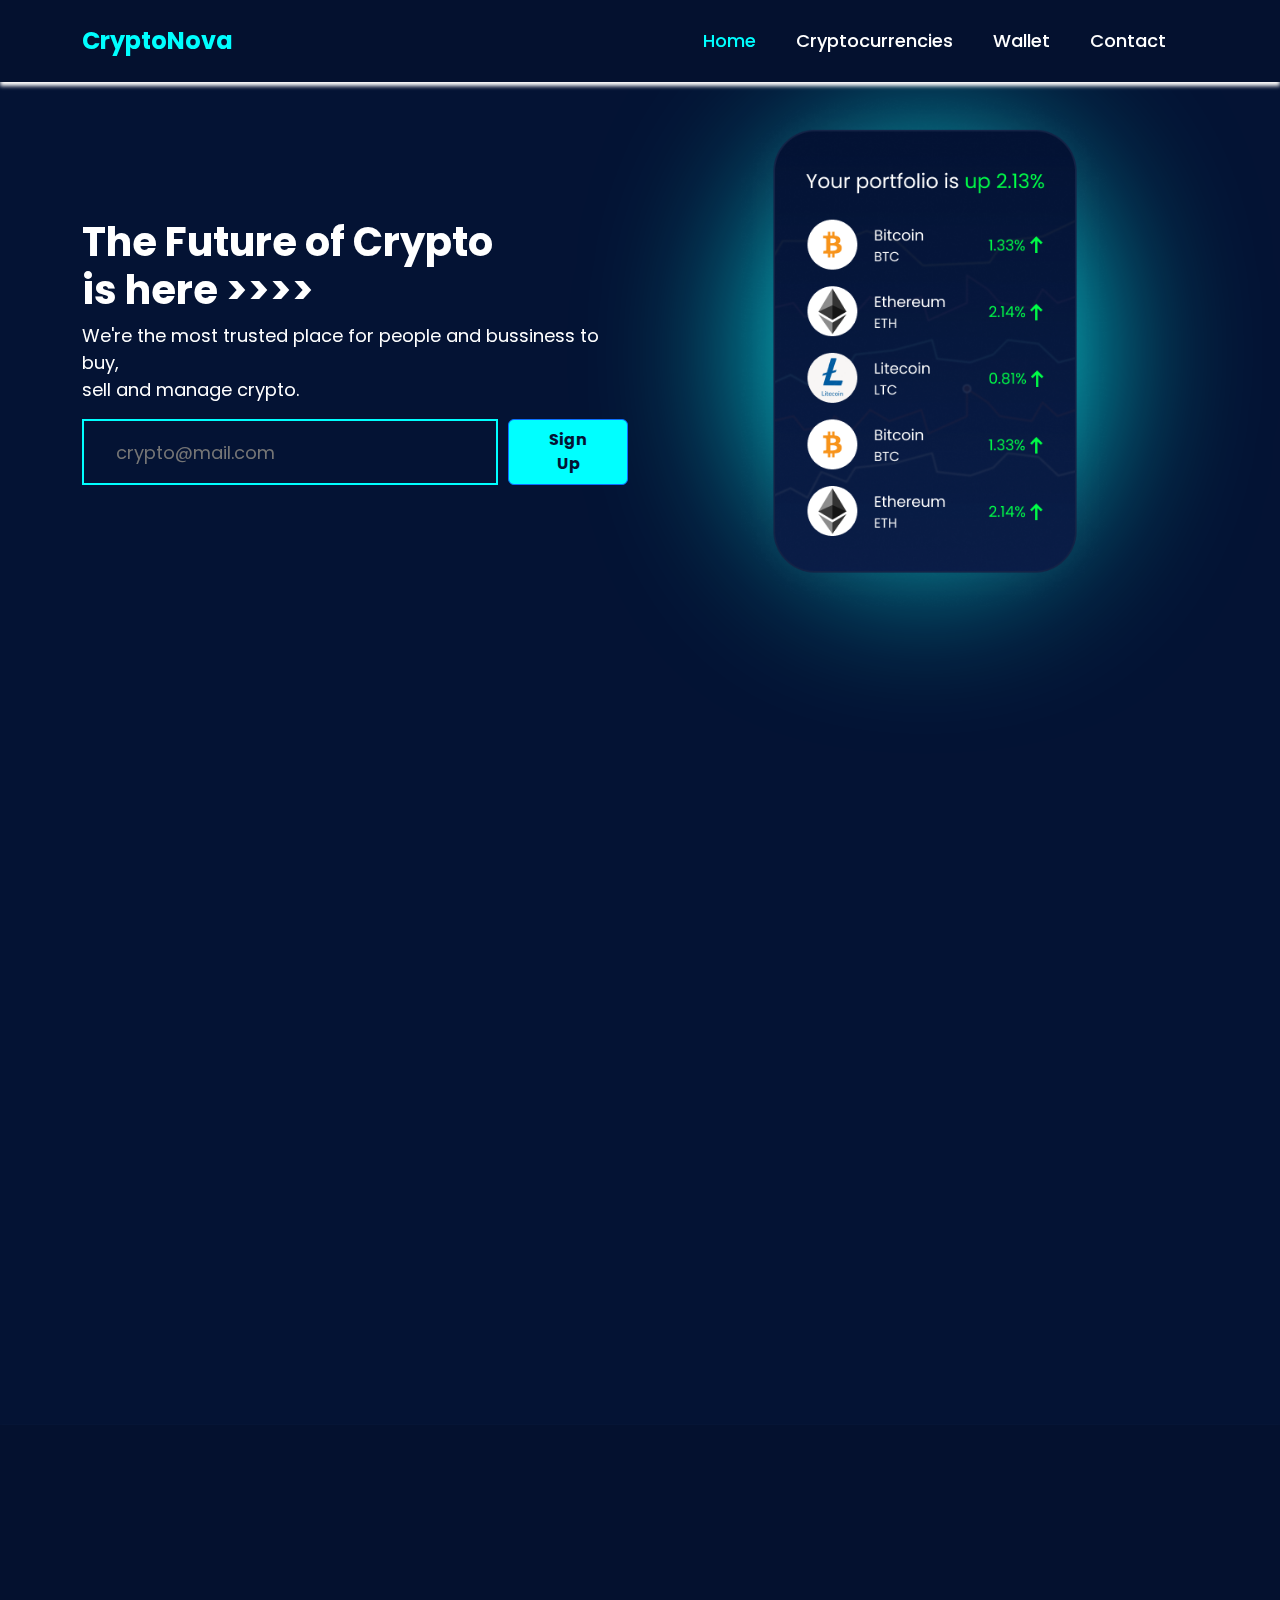
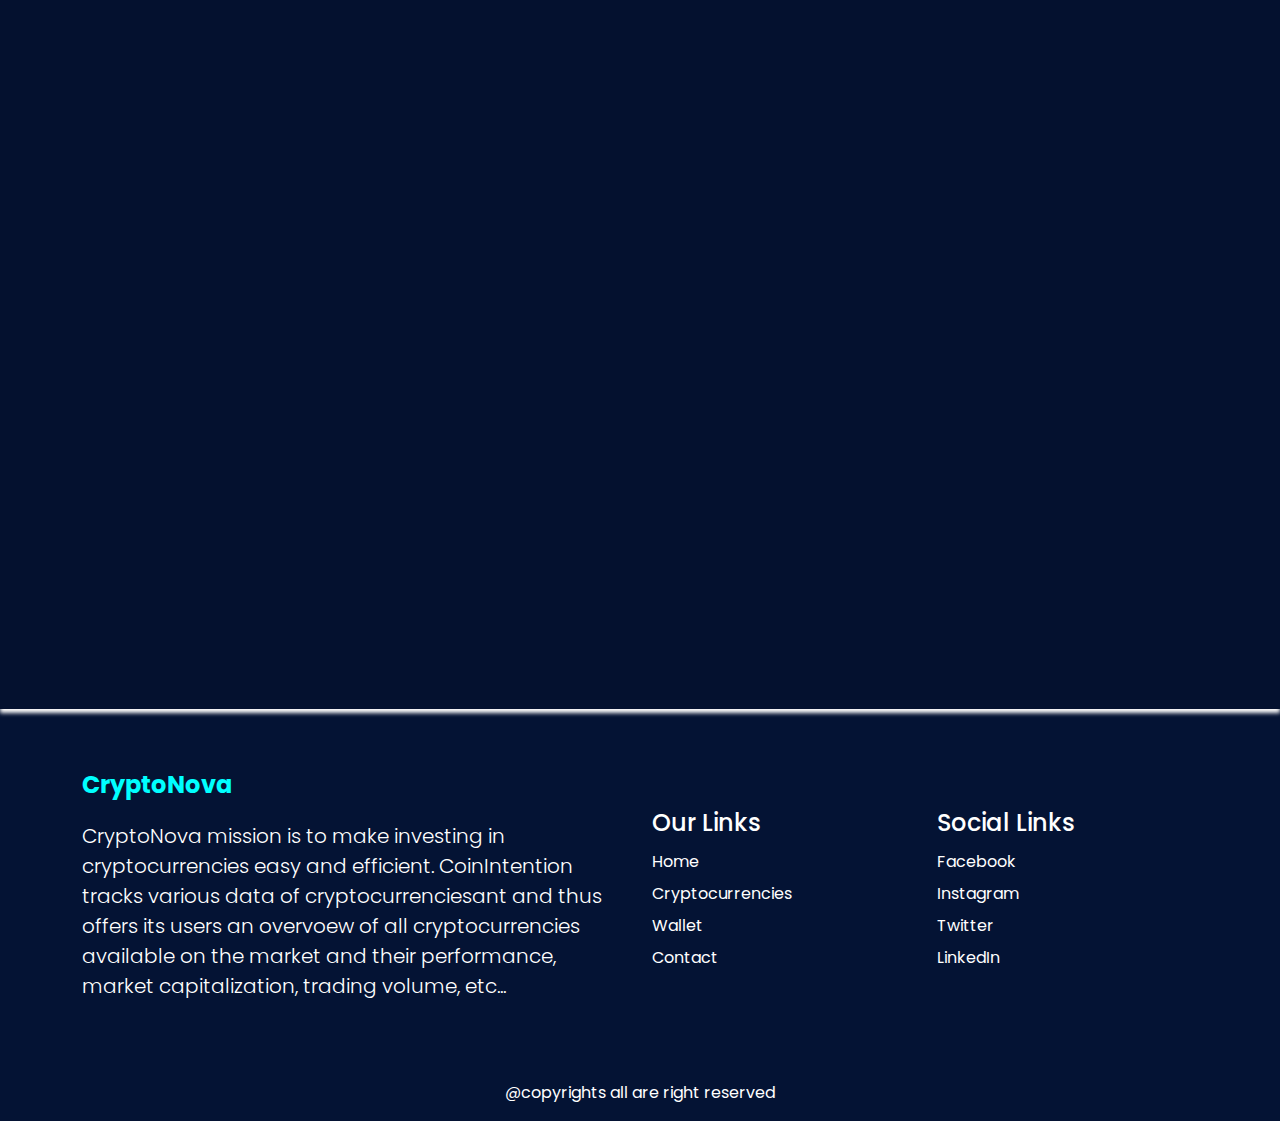
<file: index.html>
<!doctype html>
<html lang="en">
  <head>
    <meta charset="utf-8">
    <meta name="viewport" content="width=device-width, initial-scale=1">
    <title>CrypoNova</title>
    <link href="https://cdn.jsdelivr.net/npm/bootstrap@5.3.3/dist/css/bootstrap.min.css" rel="stylesheet" integrity="sha384-QWTKZyjpPEjISv5WaRU9OFeRpok6YctnYmDr5pNlyT2bRjXh0JMhjY6hW+ALEwIH" crossorigin="anonymous">
    <link rel="stylesheet" href="style.css">
    <link href="https://unpkg.com/aos@2.3.1/dist/aos.css" rel="stylesheet">
  </head>
  <body>
    <header class="fixed-top bg-darkblue">
      <nav class="navbar navbar-expand-lg">
        <div class="container">
          <a class="navbar-brand fs-4 fw-bold text-primary" href="#">CryptoNova</a>
          <button class="navbar-toggler" type="button" data-bs-toggle="collapse" data-bs-target="#navbarSupportedContent" aria-controls="navbarSupportedContent" aria-expanded="false" aria-label="Toggle navigation">
            <span class="navbar-toggler-icon"></span>
          </button>
          <div class="collapse navbar-collapse" id="navbarSupportedContent">
            <ul class="navbar-nav ms-auto mb-2 mb-lg-0">
              <li class="nav-item">
                <a class="nav-link active" aria-current="page" href="index.html">Home</a>
              </li>
              <li class="nav-item">
                <a class="nav-link" href="cryptocurrencies.html" >Cryptocurrencies</a>
              </li>
              <li class="nav-item">
                <a class="nav-link" href="#">Wallet</a>
              </li>
              <li class="nav-item">
                <a class="nav-link" href="contact.html">Contact</a>
              </li>
            </ul>
          </div>
        </div>
      </nav>
    </header>
    <main>
      <section class="hero-section py-5">
        <div class="container">
          <div class="row align-items-center py-5 py-md-3">
            <div class="col-12 col-lg-6" data-aos="zoom-in-right">
              <h1 class="fs-1 fw-bold">
                The Future of Crypto<br>is here >>>> 
              </h1>
              <p>
                We're the most trusted place for people and bussiness to buy,<br>
                sell and manage crypto.
              </p>
              <div class="div d-flex">
                <input type="text" class="hero-input" placeholder="crypto@mail.com">
                <button class="btn btn-primary">Sign Up</button>
              </div>
            </div>
            <div class="col-12 col-lg-6">
              <div class="position-relative">
                <img data-aos="zoom-in-left" src="crypto-assets/image-1.png" alt="img" class="hero-img d-block mx-auto">
                <div class="bg-overlay">

                </div>
              </div>
            </div>
          </div>
        </div>
      </section>

      <section class=" py-5">
        <div class="container">
          <div class="row py-5 align-items-center">
            <div class="col-12 col-lg-5">
              <h2 class="seconadry-heading pb-2 fs-1 fw-bold" data-aos="fade-up">
                Dive into Bitcoin, <br>Ethereum and <br>Dogecoin
              </h2>
              <p class="mb-4" data-aos="fade-up" data-aos-duaration="300">Dive into Bitcoin, Ethereum and Dogecoin</p>
              <button class="btn btn-primary" data-aos="fade-up" data-aos-duaration="500">Explore all assets</button>
            </div>
            <div class="col-12 col-lg-7">
              <div class="row ">
                <div class="col-6 col-lg-4" data-aos="fade-up" data-aos-duaration="300">
                  <div class="card mt-4">
                    <div class="content p-2">
                      <img src="crypto-assets/bitcoin.png" class="wallet-img" alt="img">
                      <h3 class="fs-5 fw-bold mt-2">Bitcoin</h3>
                      <h6 class="fs-4 lead mt-0 mb-3">$4,241,582.17</h6>
                      <div class="d-flex text-success">
                        <p class="fs-3 me-1">&uarr;</p>
                        <p class="fs-3 ">0.59%</p>
                      </div>
                    </div>
                  </div>
                </div>
                <div class="col-6 col-lg-4" data-aos="fade-up" data-aos-duaration="500">
                  <div class="card mt-4">
                    <div class="content p-2">
                      <img src="crypto-assets/eth.png" class="wallet-img" alt="img">
                      <h3 class="fs-5 fw-bold mt-2">Ethereum</h3>
                      <h6 class="fs-4 lead mt-0 mb-3">$245,432.32</h6>
                      <div class="d-flex text-success">
                        <p class="fs-3 me-1">&uarr;</p>
                        <p class="fs-3 ">1.32%</p>
                      </div>
                    </div>
                  </div>
                </div>
                <div class="col-6 col-lg-4" data-aos="fade-up" data-aos-duaration="700">
                  <div class="card mt-4">
                    <div class="content p-2">
                      <img src="crypto-assets/teth.png" class="wallet-img" alt="img">
                      <h3 class="fs-5 fw-bold mt-2">Tether</h3>
                      <h6 class="fs-4 lead mt-0 mb-3">$8,288</h6>
                      <div class="d-flex text-success">
                        <p class="fs-3 me-1">&uarr;</p>
                        <p class="fs-3 ">0.09%</p>
                      </div>
                    </div>
                  </div>
                </div>
                <div class="col-6 col-lg-4" data-aos="fade-up" data-aos-duaration="900">
                  <div class="card mt-4">
                    <div class="content p-2">
                      <img src="crypto-assets/solana.png" class="wallet-img" alt="img">
                      <h3 class="fs-5 fw-bold mt-2">Solana</h3>
                      <h6 class="fs-4 lead mt-0 mb-3">$8,525.17</h6>
                      <div class="d-flex text-success">
                        <p class="fs-3 me-1">&uarr;</p>
                        <p class="fs-3 ">2.59%</p>
                      </div>
                    </div>
                  </div>
                </div>
                <div class="col-6 col-lg-4" data-aos="fade-up" data-aos-duaration="1100">
                  <div class="card mt-4">
                    <div class="content p-2">
                      <img src="crypto-assets/xrp.png" class="wallet-img" alt="img">
                      <h3 class="fs-5 fw-bold mt-2">XR</h3>
                      <h6 class="fs-4 lead mt-0 mb-3">$45.17</h6>
                      <div class="d-flex text-success">
                        <p class="fs-3 me-1">&uarr;</p>
                        <p class="fs-3 ">2.09%</p>
                      </div>
                    </div>
                  </div>
                </div>
                <div class="col-6 col-lg-4" data-aos="fade-up" data-aos-duaration="1300">
                  <div class="card mt-4">
                    <div class="content p-2">
                      <img src="crypto-assets/usdc.png" class="wallet-img" alt="img">
                      <h3 class="fs-5 fw-bold mt-2">USDC</h3>
                      <h6 class="fs-4 lead mt-0 mb-3">$82.17</h6>
                      <div class="d-flex text-success">
                        <p class="fs-3 me-1">&uarr;</p>
                        <p class="fs-3 ">0.09%</p>
                      </div>
                    </div>
                  </div>
                </div>
              </div>
            </div>
          </div>
        </div>
      </section>
      <section class="py-5 bg-darkblue">
        <div class="container">
          <div class="row align-items-center py-5">
            <div class="col-12 col-lg-6">
              <h2 class="fs-1 fw-bold" data-aos="fade-up" data-aos-duaration="300">
                Reason to invest in Cryptocurrency in 2024
              </h2>
             
              <ul class="py-2">
                <li class="d-flex mt-3 mb-2" data-aos="fade-up" data-aos-duaration="500">
                  <img src="crypto-assets/check.png" alt="" class="check" />
                  <div>
                    <h5 class="fs-5">Buying Bitcoin in legal</h5>
                    <p>
                      Lorem ipsum dolor sit amet, consectetur adipiscing
                      elit.Nunc vulputate
                    </p>
                  </div>
                </li>
                <li
                  class="d-flex mt-3 mb-2"
                  data-aos="fade-up"
                  data-aos-duaration="700"
                >
                  <img src="crypto-assets/check.png" alt="" class="check" />
                  <div>
                    <h5 class="fs-5">Buying Bitcoin in legal</h5>
                    <p>
                      Lorem ipsum dolor sit amet, consectetur adipiscing
                      elit.Nunc vulputate
                    </p>
                  </div>
                </li>
                <li
                  class="d-flex mt-3 mb-2"
                  data-aos="fade-up"
                  data-aos-duaration="900"
                >
                  <img src="crypto-assets/check.png" alt="" class="check" />
                  <div>
                    <h5 class="fs-">Buying Bitcoin is legal</h5>
                    <p>
                      Lorem ipsum dolor sit amet, consectetur adipiscing
                      elit.Nunc vulputate
                    </p>
                  </div>
                </li>
              </ul>
            </div>
            <div
              class="col-12 col-lg-6"
              data-aos="fade-up"
              data-aos-duaration="300"
            >
              <div class="position-relative">
                <img
                  src="crypto-assets/image-1.png"
                  alt=""
                  class="img-fluid d-block mx-auto"
                />
                <div class="bg-overlay"></div>
              </div>
            </div>
          </div>
        </div>
      </section>
    </main>

    <footer class=" py-3">
      <div class="container">
       <div class="row py-5 justify-content-between align-items-center">
        <div class="col-12 col-md-6 col-lg-6">
          <a href="#" class="navbar-brand fs-4 fw-bold text-primary mb-4 d-block">CryptoNova</a>
          <p class="lead">CryptoNova mission is to make investing in cryptocurrencies easy
            and efficient. CoinIntention tracks various data of cryptocurrenciesant 
            and thus offers its users an overvoew of all cryptocurrencies 
            available on the market and their performance, market capitalization,
             trading volume, etc...
          </p>
      </div>
      <div class="col-12 col-md-6 col-lg-3 ">
        <h4 class="fs-4">Our Links</h4>
        <ul class="list-unstyled mt-3">
          <li><a href="#" class="text-decoration-none text-white fs-6 mb-3  d-block">Home</a></li>
          <li><a href="#" class="text-decoration-none text-white fs-6 mb-3 d-block">Cryptocurrencies</a></li>
          <li><a href="#" class="text-decoration-none text-white fs-6 mb-3 d-block">Wallet</a></li>
          <li><a href="#" class="text-decoration-none text-white fs-6 mb-3 d-block">Contact</a></li>
        </ul>
      </div>
      <div class="col-12 col-md-6 col-lg-3">
        <h4 class="fs-4">Social Links</h4>
        <ul class="list-unstyled mt-3">
          <li><a href="#" class="text-decoration-none text-white fs-6 mb-3  d-block">Facebook</a></li>
          <li><a href="#" class="text-decoration-none text-white fs-6 mb-3 d-block">Instagram</a></li>
          <li><a href="#" class="text-decoration-none text-white fs-6 mb-3 d-block">Twitter</a></li>
          <li><a href="#" class="text-decoration-none text-white fs-6 mb-3 d-block">LinkedIn</a></li>
        </ul>
      </div>
       </div>
      </div>
    </footer>
    <div>
      <p class="fs-6 text-center">@copyrights all are right reserved</p>
    </div>
    <script src="https://cdn.jsdelivr.net/npm/bootstrap@5.3.3/dist/js/bootstrap.bundle.min.js" integrity="sha384-YvpcrYf0tY3lHB60NNkmXc5s9fDVZLESaAA55NDzOxhy9GkcIdslK1eN7N6jIeHz" crossorigin="anonymous"></script>
    <script src="https://unpkg.com/aos@2.3.1/dist/aos.js"></script>
    <script>
      AOS.init();
    </script>
    <script>
      window.alert("Do you accept cookies?");
    </script>
  </body>
</html>
</file>
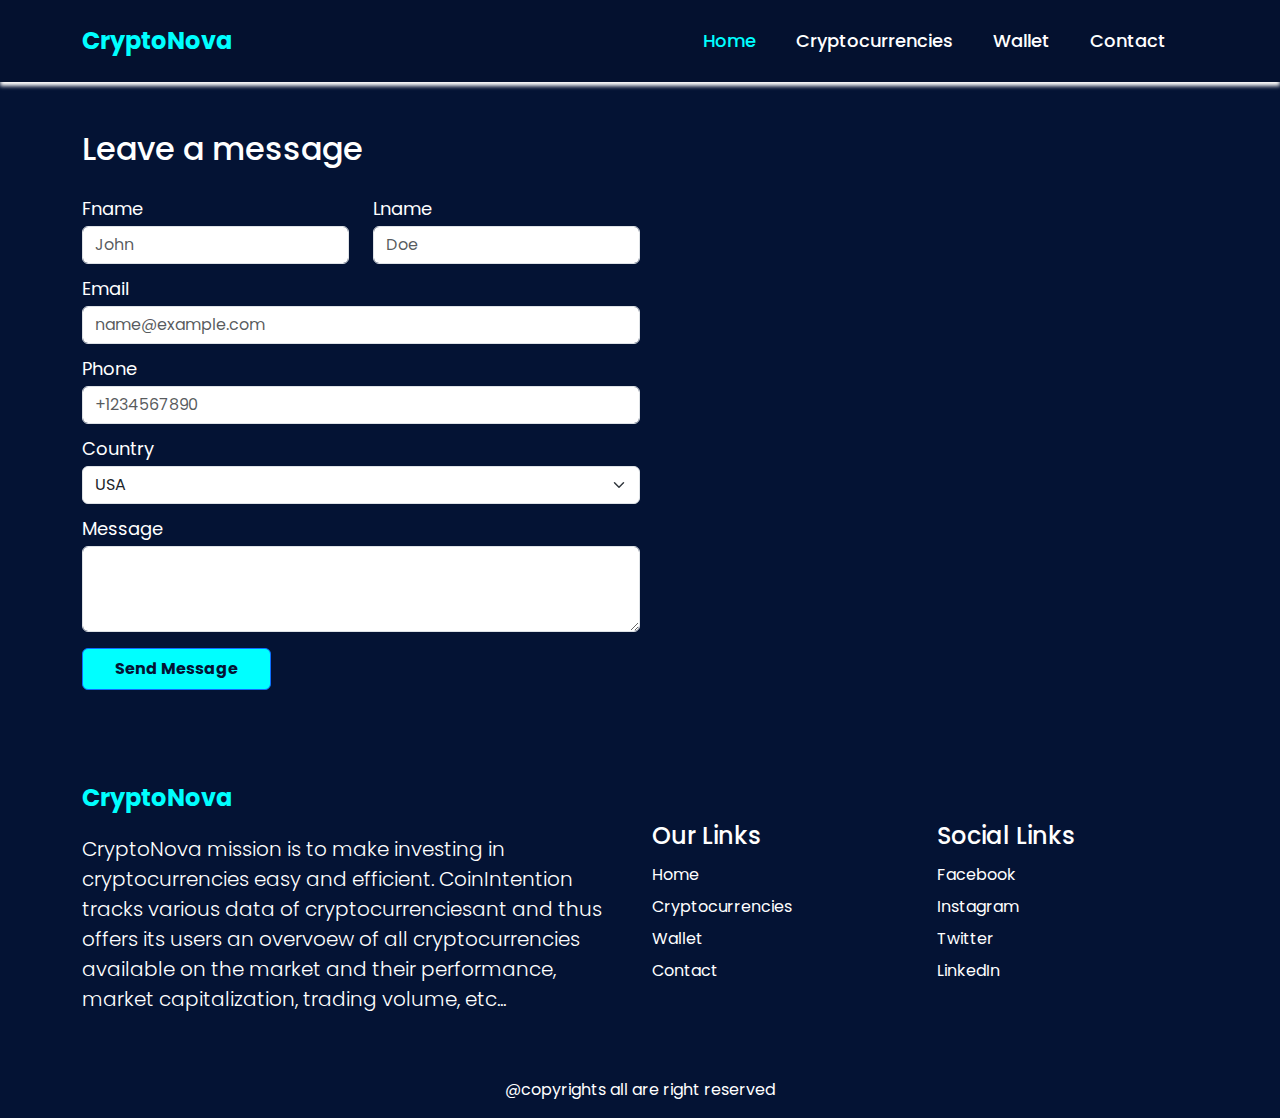
<file: contact.html>
<!doctype html>
<html lang="en">
  <head>
    <meta charset="utf-8">
    <meta name="viewport" content="width=device-width, initial-scale=1">
    <title>CryptoNova</title>
    <link href="https://cdn.jsdelivr.net/npm/bootstrap@5.3.3/dist/css/bootstrap.min.css" rel="stylesheet" integrity="sha384-QWTKZyjpPEjISv5WaRU9OFeRpok6YctnYmDr5pNlyT2bRjXh0JMhjY6hW+ALEwIH" crossorigin="anonymous">
    <link rel="stylesheet" href="style.css">
    <link href="https://unpkg.com/aos@2.3.1/dist/aos.css" rel="stylesheet">
  </head>
  <body>
    <header class="bg-darkblue">
      <nav class="navbar navbar-expand-lg">
        <div class="container">
          <a class="navbar-brand fs-4 fw-bold text-primary" href="#">CryptoNova</a>
          <button class="navbar-toggler" type="button" data-bs-toggle="collapse" data-bs-target="#navbarSupportedContent" aria-controls="navbarSupportedContent" aria-expanded="false" aria-label="Toggle navigation">
            <span class="navbar-toggler-icon"></span>
          </button>
          <div class="collapse navbar-collapse" id="navbarSupportedContent">
            <ul class="navbar-nav ms-auto mb-2 mb-lg-0">
              <li class="nav-item">
                <a class="nav-link active" aria-current="page" href="index.html">Home</a>
              </li>
              <li class="nav-item">
                <a class="nav-link" href="cryptocurrencies.html" >Cryptocurrencies</a>
              </li>
              <li class="nav-item">
                <a class="nav-link" href="#">Wallet</a>
              </li>
              <li class="nav-item">
                <a class="nav-link" href="#">Contact</a>
              </li>
            </ul>
          </div>
        </div>
      </nav>
    </header>
    <main>

        <section class="py-5">
            <div class="container">
                
                    <!-- Contact Form Block -->
        <div class="col-xl-6 contact">
            <h2 class="pb-4">Leave a message</h2>
            <div class="row g-4">
              <div class="col-6 mb-3">
                <label for="exampleFormControlInput1" class="form-label">Fname</label>
                <input type="text" class="form-control" id="exampleFormControlInput1" placeholder="John">
              </div>
              <div class="col-6 mb-3">
                <label for="exampleFormControlInput1" class="form-label">Lname</label>
                <input type="text" class="form-control" id="exampleFormControlInput1" placeholder="Doe">
              </div>
            </div>
            <div class="mb-3">
              <label for="exampleFormControlInput1" class="form-label">Email</label>
              <input type="email" class="form-control" id="exampleFormControlInput1" placeholder="name@example.com">
            </div>
            <div class="mb-3">
              <label for="exampleFormControlInput1" class="form-label">Phone</label>
              <input type="tel" class="form-control" id="exampleFormControlInput1" placeholder="+1234567890">
            </div>
            <div class="mb-3">
              <label for="exampleFormControlInput1" class="form-label">Country</label>
              <select class="form-select" aria-label="Default select example">
                <option value="1">USA</option>
                <option value="2">Non USA</option>
              </select>
            </div>
            <div class="mb-3">
              <label for="exampleFormControlTextarea1" class="form-label">Message</label>
              <textarea class="form-control" id="exampleFormControlTextarea1" rows="3"></textarea>
            </div>
            <button type="button" class="btn btn-primary">Send Message</button>
          </div>

        
      




            </div>
        </section>

        <footer class="bg--blue">
            <div class="container">
             <div class="row py-5 justify-content-between align-items-center">
              <div class="col-12 col-md-6 col-lg-6">
                <a href="#" class="navbar-brand fs-4 fw-bold text-primary mb-4 d-block">CryptoNova</a>
                <p class="lead">CryptoNova mission is to make investing in cryptocurrencies easy
                  and efficient. CoinIntention tracks various data of cryptocurrenciesant 
                  and thus offers its users an overvoew of all cryptocurrencies 
                  available on the market and their performance, market capitalization,
                   trading volume, etc...
                </p>
            </div>
            <div class="col-12 col-md-6 col-lg-3 ">
              <h4 class="fs-4">Our Links</h4>
              <ul class="list-unstyled mt-3">
                <li><a href="#" class="text-decoration-none text-white fs-6 mb-3  d-block">Home</a></li>
                <li><a href="#" class="text-decoration-none text-white fs-6 mb-3 d-block">Cryptocurrencies</a></li>
                <li><a href="#" class="text-decoration-none text-white fs-6 mb-3 d-block">Wallet</a></li>
                <li><a href="#" class="text-decoration-none text-white fs-6 mb-3 d-block">Contact</a></li>
              </ul>
            </div>
            <div class="col-12 col-md-6 col-lg-3">
              <h4 class="fs-4">Social Links</h4>
              <ul class="list-unstyled mt-3">
                <li><a href="#" class="text-decoration-none text-white fs-6 mb-3  d-block">Facebook</a></li>
                <li><a href="#" class="text-decoration-none text-white fs-6 mb-3 d-block">Instagram</a></li>
                <li><a href="#" class="text-decoration-none text-white fs-6 mb-3 d-block">Twitter</a></li>
                <li><a href="#" class="text-decoration-none text-white fs-6 mb-3 d-block">LinkedIn</a></li>
              </ul>
            </div>
             </div>
            </div>
          </footer>
          <div>
            <p class="fs-6 text-center">@copyrights all are right reserved</p>
          </div>
          <script src="https://cdn.jsdelivr.net/npm/bootstrap@5.3.3/dist/js/bootstrap.bundle.min.js" integrity="sha384-YvpcrYf0tY3lHB60NNkmXc5s9fDVZLESaAA55NDzOxhy9GkcIdslK1eN7N6jIeHz" crossorigin="anonymous"></script>
          <script src="https://unpkg.com/aos@2.3.1/dist/aos.js"></script>
          <script>
            AOS.init();
          </script>
        </body>
      </html>
</file>
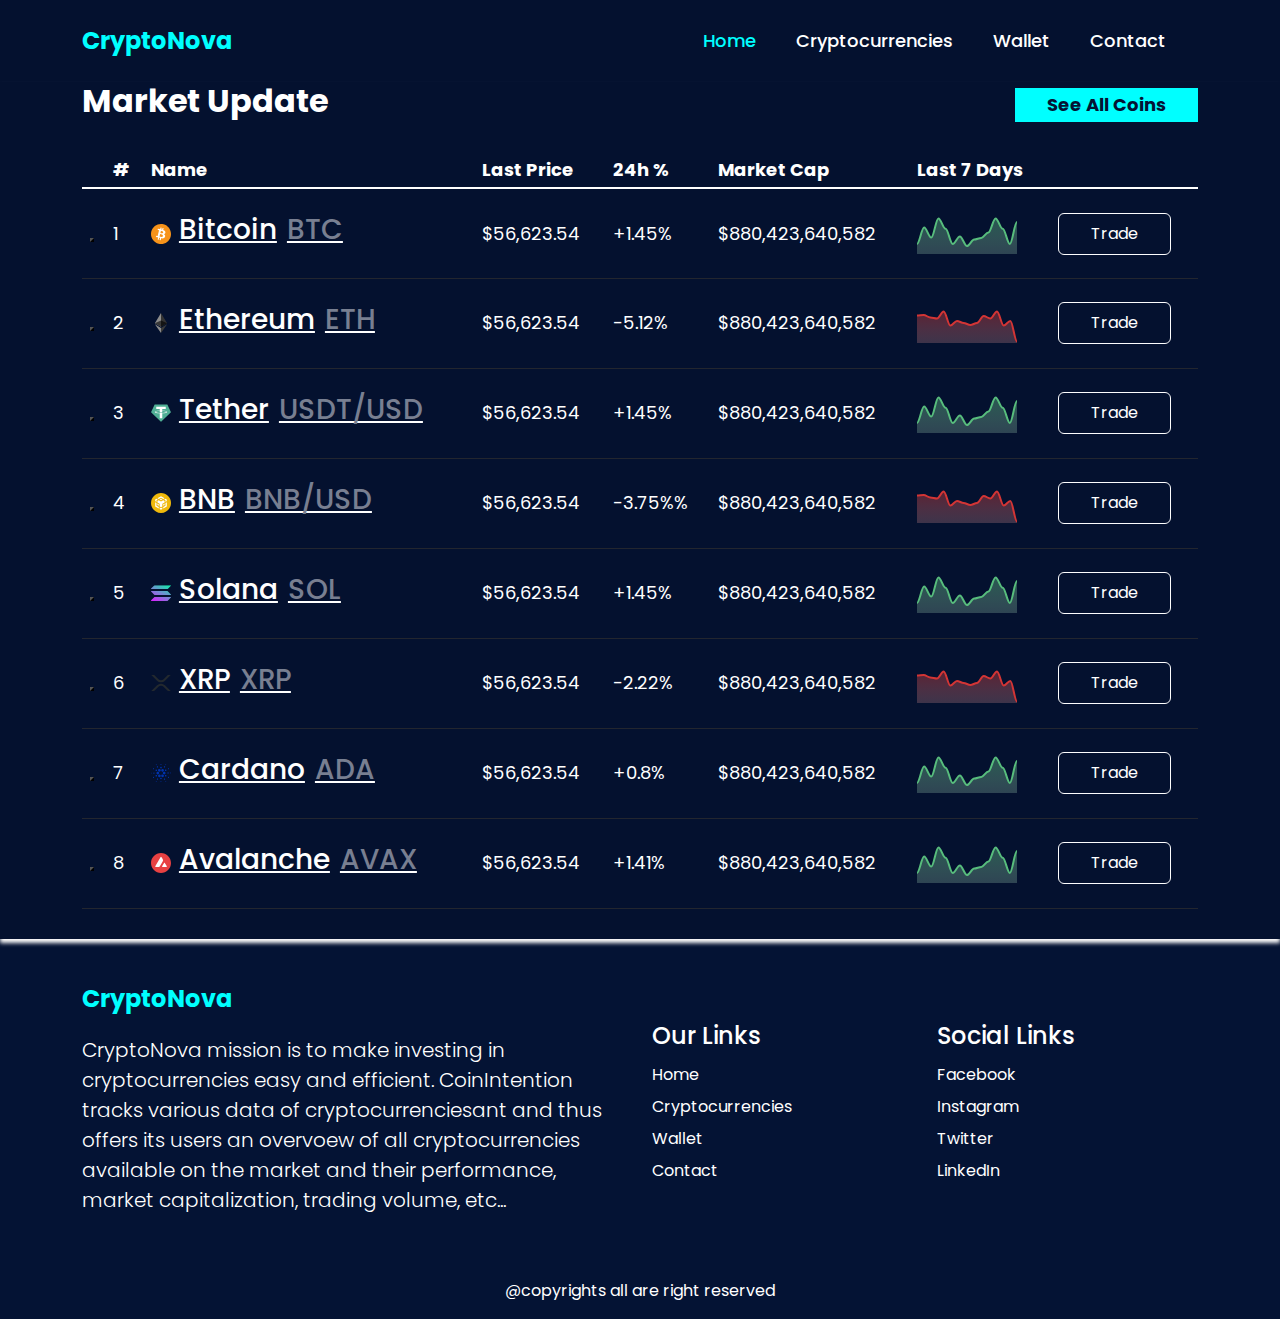
<file: cryptocurrencies.html>
<!doctype html>
<html lang="en">
  <head>
    <meta charset="utf-8">
    <meta name="viewport" content="width=device-width, initial-scale=1">
    <title>CryptoNova</title>
    <link href="https://cdn.jsdelivr.net/npm/bootstrap@5.3.3/dist/css/bootstrap.min.css" rel="stylesheet" integrity="sha384-QWTKZyjpPEjISv5WaRU9OFeRpok6YctnYmDr5pNlyT2bRjXh0JMhjY6hW+ALEwIH" crossorigin="anonymous">
    <link rel="stylesheet" href="style.css">
    <link href="https://unpkg.com/aos@2.3.1/dist/aos.css" rel="stylesheet">
  </head>
  <body>
    <header class="bg-darkblue">
      <nav class="navbar navbar-expand-lg">
        <div class="container">
          <a class="navbar-brand fs-4 fw-bold text-primary" href="#">CryptoNova</a>
          <button class="navbar-toggler" type="button" data-bs-toggle="collapse" data-bs-target="#navbarSupportedContent" aria-controls="navbarSupportedContent" aria-expanded="false" aria-label="Toggle navigation">
            <span class="navbar-toggler-icon"></span>
          </button>
          <div class="collapse navbar-collapse" id="navbarSupportedContent">
            <ul class="navbar-nav ms-auto mb-2 mb-lg-0">
              <li class="nav-item">
                <a class="nav-link active" aria-current="page" href="index.html">Home</a>
              </li>
              <li class="nav-item">
                <a class="nav-link" href="#">Cryptocurrencies</a>
              </li>
              <li class="nav-item">
                <a class="nav-link" href="#">Wallet</a>
              </li>
              <li class="nav-item">
                <a class="nav-link" href="contact.html">Contact</a>
              </li>
            </ul>
          </div>
        </div>
      </nav>
    </header>
    <main>



      <section class="section market bg-darkblue" aria-label="market update" data-section>
        <div class="container">

          <div class="title-wrapper">
            <h2 class="h2 section-title fw-bold">Market Update</h2>

            <a href="#" class="btn-primary text-decoration-none color-white">See All Coins</a>
          </div>

          <div class="market-tab">

            <table class="market-table">

              <thead class="table-head">

                <tr class="table-row table-title">

                  <th class="table-heading"></th>

                  <th class="table-heading" scope="col">#</th>

                  <th class="table-heading" scope="col">Name</th>

                  <th class="table-heading" scope="col">Last Price</th>

                  <th class="table-heading" scope="col">24h %</th>

                  <th class="table-heading" scope="col">Market Cap</th>

                  <th class="table-heading" scope="col">Last 7 Days</th>

                  <th class="table-heading"></th>

                </tr>

              </thead>

              <tbody class="table-body">

                <tr class="table-row">

                  <td class="table-data">
                    <button class="add-to-fav" aria-label="Add to favourite" data-add-to-fav>
                      <ion-icon name="star-outline" aria-hidden="true" class="icon-outline"></ion-icon>
                      <ion-icon name="star" aria-hidden="true" class="icon-fill"></ion-icon>
                    </button>
                  </td>

                  <th class="table-data rank" scope="row">1</th>

                  <td class="table-data">
                    <div class="wrapper">
                      <img src="images/coin-1.svg" width="20" height="20" alt="Bitcoin logo" class="img">

                      <h3>
                        <a href="#" class="coin-name">Bitcoin <span class="span">BTC</span></a>
                      </h3>
                    </div>
                  </td>

                  <td class="table-data last-price">$56,623.54</td>

                  <td class="table-data last-update green">+1.45%</td>

                  <td class="table-data market-cap">$880,423,640,582</td>

                  <td class="table-data">
                    <img src="images/chart-1.svg" width="100" height="40" alt="profit chart" class="chart">
                  </td>

                  <td class="table-data">
                    <button class="btn btn-outline-primary">Trade</button>
                  </td>

                </tr>

                <tr class="table-row">

                  <td class="table-data">
                    <button class="add-to-fav" aria-label="Add to favourite" data-add-to-fav>
                      <ion-icon name="star-outline" aria-hidden="true" class="icon-outline"></ion-icon>
                      <ion-icon name="star" aria-hidden="true" class="icon-fill"></ion-icon>
                    </button>
                  </td>

                  <th class="table-data rank" scope="row">2</th>

                  <td class="table-data">
                    <div class="wrapper">
                      <img src="images/coin-2.svg" width="20" height="20" alt="Ethereum logo" class="img">

                      <h3>
                        <a href="#" class="coin-name">Ethereum <span class="span">ETH</span></a>
                      </h3>
                    </div>
                  </td>

                  <td class="table-data last-price">$56,623.54</td>

                  <td class="table-data last-update red">-5.12%</td>

                  <td class="table-data market-cap">$880,423,640,582</td>

                  <td class="table-data">
                    <img src="images/chart-2.svg" width="100" height="40" alt="loss chart" class="chart">
                  </td>

                  <td class="table-data">
                    <button class="btn btn-outline-primary">Trade</button>
                  </td>

                </tr>

                <tr class="table-row">

                  <td class="table-data">
                    <button class="add-to-fav" aria-label="Add to favourite" data-add-to-fav>
                      <ion-icon name="star-outline" aria-hidden="true" class="icon-outline"></ion-icon>
                      <ion-icon name="star" aria-hidden="true" class="icon-fill"></ion-icon>
                    </button>
                  </td>

                  <th class="table-data rank" scope="row">3</th>

                  <td class="table-data">
                    <div class="wrapper">
                      <img src="images/coin-3.svg" width="20" height="20" alt="Tether logo" class="img">

                      <h3>
                        <a href="#" class="coin-name">Tether <span class="span">USDT/USD</span></a>
                      </h3>
                    </div>
                  </td>

                  <td class="table-data last-price">$56,623.54</td>

                  <td class="table-data last-update green">+1.45%</td>

                  <td class="table-data market-cap">$880,423,640,582</td>

                  <td class="table-data">
                    <img src="images/chart-1.svg" width="100" height="40" alt="profit chart" class="chart">
                  </td>

                  <td class="table-data">
                    <button class="btn btn-outline-primary">Trade</button>
                  </td>

                </tr>

                <tr class="table-row">

                  <td class="table-data">
                    <button class="add-to-fav" aria-label="Add to favourite" data-add-to-fav>
                      <ion-icon name="star-outline" aria-hidden="true" class="icon-outline"></ion-icon>
                      <ion-icon name="star" aria-hidden="true" class="icon-fill"></ion-icon>
                    </button>
                  </td>

                  <th class="table-data rank" scope="row">4</th>

                  <td class="table-data">
                    <div class="wrapper">
                      <img src="images/coin-4.svg" width="20" height="20" alt="BNB logo" class="img">

                      <h3>
                        <a href="#" class="coin-name">BNB <span class="span">BNB/USD</span></a>
                      </h3>
                    </div>
                  </td>

                  <td class="table-data last-price">$56,623.54</td>

                  <td class="table-data last-update red">-3.75%%</td>

                  <td class="table-data market-cap">$880,423,640,582</td>

                  <td class="table-data">
                    <img src="images/chart-2.svg" width="100" height="40" alt="loss chart" class="chart">
                  </td>

                  <td class="table-data">
                    <button class="btn btn-outline-primary">Trade</button>
                  </td>

                </tr>

                <tr class="table-row">

                  <td class="table-data">
                    <button class="add-to-fav" aria-label="Add to favourite" data-add-to-fav>
                      <ion-icon name="star-outline" aria-hidden="true" class="icon-outline"></ion-icon>
                      <ion-icon name="star" aria-hidden="true" class="icon-fill"></ion-icon>
                    </button>
                  </td>

                  <th class="table-data rank" scope="row">5</th>

                  <td class="table-data">
                    <div class="wrapper">
                      <img src="images/coin-5.svg" width="20" height="20" alt="Solana logo" class="img">

                      <h3>
                        <a href="#" class="coin-name">Solana <span class="span">SOL</span></a>
                      </h3>
                    </div>
                  </td>

                  <td class="table-data last-price">$56,623.54</td>

                  <td class="table-data last-update green">+1.45%</td>

                  <td class="table-data market-cap">$880,423,640,582</td>

                  <td class="table-data">
                    <img src="images/chart-1.svg" width="100" height="40" alt="profit chart" class="chart">
                  </td>

                  <td class="table-data">
                    <button class="btn btn-outline-primary">Trade</button>
                  </td>

                </tr>

                <tr class="table-row">

                  <td class="table-data">
                    <button class="add-to-fav" aria-label="Add to favourite" data-add-to-fav>
                      <ion-icon name="star-outline" aria-hidden="true" class="icon-outline"></ion-icon>
                      <ion-icon name="star" aria-hidden="true" class="icon-fill"></ion-icon>
                    </button>
                  </td>

                  <th class="table-data rank" scope="row">6</th>

                  <td class="table-data">
                    <div class="wrapper">
                      <img src="images/coin-6.svg" width="20" height="20" alt="XRP logo" class="img">

                      <h3>
                        <a href="#" class="coin-name">XRP <span class="span">XRP</span></a>
                      </h3>
                    </div>
                  </td>

                  <td class="table-data last-price">$56,623.54</td>

                  <td class="table-data last-update red">-2.22%</td>

                  <td class="table-data market-cap">$880,423,640,582</td>

                  <td class="table-data">
                    <img src="images/chart-2.svg" width="100" height="40" alt="loss chart" class="chart">
                  </td>

                  <td class="table-data">
                    <button class="btn btn-outline-primary">Trade</button>
                  </td>

                </tr>

                <tr class="table-row">

                  <td class="table-data">
                    <button class="add-to-fav" aria-label="Add to favourite" data-add-to-fav>
                      <ion-icon name="star-outline" aria-hidden="true" class="icon-outline"></ion-icon>
                      <ion-icon name="star" aria-hidden="true" class="icon-fill"></ion-icon>
                    </button>
                  </td>

                  <th class="table-data rank" scope="row">7</th>

                  <td class="table-data">
                    <div class="wrapper">
                      <img src="images/coin-7.svg" width="20" height="20" alt="Cardano logo" class="img">

                      <h3>
                        <a href="#" class="coin-name">Cardano <span class="span">ADA</span></a>
                      </h3>
                    </div>
                  </td>

                  <td class="table-data last-price">$56,623.54</td>

                  <td class="table-data last-update green">+0.8%</td>

                  <td class="table-data market-cap">$880,423,640,582</td>

                  <td class="table-data">
                    <img src="images/chart-1.svg" width="100" height="40" alt="profit chart" class="chart">
                  </td>

                  <td class="table-data">
                    <button class="btn btn-outline-primary">Trade</button>
                  </td>

                </tr>

                <tr class="table-row">

                  <td class="table-data">
                    <button class="add-to-fav" aria-label="Add to favourite" data-add-to-fav>
                      <ion-icon name="star-outline" aria-hidden="true" class="icon-outline"></ion-icon>
                      <ion-icon name="star" aria-hidden="true" class="icon-fill"></ion-icon>
                    </button>
                  </td>

                  <th class="table-data rank" scope="row">8</th>

                  <td class="table-data">
                    <div class="wrapper">
                      <img src="images/coin-8.svg" width="20" height="20" alt="Avalanche logo" class="img">

                      <h3>
                        <a href="#" class="coin-name">Avalanche <span class="span">AVAX</span></a>
                      </h3>
                    </div>
                  </td>

                  <td class="table-data last-price">$56,623.54</td>

                  <td class="table-data last-update green">+1.41%</td>

                  <td class="table-data market-cap">$880,423,640,582</td>

                  <td class="table-data">
                    <img src="images/chart-1.svg" width="100" height="40" alt="profit chart" class="chart">
                  </td>

                  <td class="table-data">
                    <button class="btn btn-outline-primary">Trade</button>
                  </td>

                </tr>

              </tbody>

            </table>

          </div>

        </div>
      </section>

    <footer class="bg--blue">
      <div class="container">
       <div class="row py-5 justify-content-between align-items-center">
        <div class="col-12 col-md-6 col-lg-6">
          <a href="#" class="navbar-brand fs-4 fw-bold text-primary mb-4 d-block">CryptoNova</a>
          <p class="lead">CryptoNova mission is to make investing in cryptocurrencies easy
            and efficient. CoinIntention tracks various data of cryptocurrenciesant 
            and thus offers its users an overvoew of all cryptocurrencies 
            available on the market and their performance, market capitalization,
             trading volume, etc...
          </p>
      </div>
      <div class="col-12 col-md-6 col-lg-3 ">
        <h4 class="fs-4">Our Links</h4>
        <ul class="list-unstyled mt-3">
          <li><a href="#" class="text-decoration-none text-white fs-6 mb-3  d-block">Home</a></li>
          <li><a href="#" class="text-decoration-none text-white fs-6 mb-3 d-block">Cryptocurrencies</a></li>
          <li><a href="#" class="text-decoration-none text-white fs-6 mb-3 d-block">Wallet</a></li>
          <li><a href="#" class="text-decoration-none text-white fs-6 mb-3 d-block">Contact</a></li>
        </ul>
      </div>
      <div class="col-12 col-md-6 col-lg-3">
        <h4 class="fs-4">Social Links</h4>
        <ul class="list-unstyled mt-3">
          <li><a href="#" class="text-decoration-none text-white fs-6 mb-3  d-block">Facebook</a></li>
          <li><a href="#" class="text-decoration-none text-white fs-6 mb-3 d-block">Instagram</a></li>
          <li><a href="#" class="text-decoration-none text-white fs-6 mb-3 d-block">Twitter</a></li>
          <li><a href="#" class="text-decoration-none text-white fs-6 mb-3 d-block">LinkedIn</a></li>
        </ul>
      </div>
       </div>
      </div>
    </footer>
    <div>
      <p class="fs-6 text-center">@copyrights all are right reserved</p>
    </div>
    <script src="https://cdn.jsdelivr.net/npm/bootstrap@5.3.3/dist/js/bootstrap.bundle.min.js" integrity="sha384-YvpcrYf0tY3lHB60NNkmXc5s9fDVZLESaAA55NDzOxhy9GkcIdslK1eN7N6jIeHz" crossorigin="anonymous"></script>
    <script src="https://unpkg.com/aos@2.3.1/dist/aos.js"></script>
    <script>
      AOS.init();
    </script>
  </body>
</html>
</file>
<file: style.css>
@import url('https://fonts.googleapis.com/css2?family=Poppins:ital,wght@0,100;0,200;0,300;0,400;0,500;0,600;0,700;0,800;0,900;1,100;1,200;1,300;1,400;1,500;1,600;1,700;1,800;1,900&display=swap');

*{
    margin: 0;
    padding: 0;
    box-sizing: border-box;
}
body{
    font-family:"poppins", sans serif;
    background-color: #041334;
    color: #fff;
    font-size: 18px;
    line-height: 1;
}
header{
    padding: 16px 0;
    box-shadow: 0px 4px 4px rgba(252, 251, 251);
}
.text-primary{
    color: #00ffff !important;
}
.nav-link.active{
    color: #00ffff !important;
}
.nav-link , nav-link:visited{
    color: #fff;
    font-size: 18px;
    font-weight: 500;
    margin-right: 24px;
    transition: all 0.3s linear;
}
.nav-link:hover , .nav-link:active{
    color: #00ffff;

}
.hero-section{
    display: flex;
}
.hero-section p{
    line-height: 1.5;
}
.hero-img{
    width:80%
}
.hero-input{
    padding: 8px 32px;
    background-color: transparent;
    border: 2px solid #00ffff;
    margin-right: 10px;
}
.hero-input:focus{
    box-shadow: 4px 8px 16px rgba(0 255 255 0.2);
}
.container h1{
    font-size: bolder;
}
.btn-primary{
    background-color: #00ffff;
    color:#041334;
    padding: 8px 32px;
    font-weight: bold;
}
.btn-outline-primary{
    border: 1px solid #fdfdfe;
    color: #fff;
    padding: 8px 32px;
}
.btn-primary:hover{
    background-color: #00ffffe0;
    color: #041334;
}
.bg-overlay{
    position: absolute;
    width: 300px;
    height: 400px;
    border-radius: 50%;
    background-color: #00ffff;
    top: 50%;
    left: 50%;
    transform: translate(-50%, -50%);
    z-index: -1;
    filter: blur(90px);
}
.bg-darkblue{
    background-color: #04112f !important;
    box-shadow: 0px 4px 4px rgba(252, 251, 251);
}
.secondary-heading{
    font-size: 2px;
    line-height: 1.5;
    font-weight: bolder;
    margin-bottom: 34px;
}
.wallet-img{
    height: 80px;
    width: 80px;
}
.card{
    border-radius: 24px;
    transition: all 0.3s linear;
    box-shadow: 0 4px 8px rgba(253, 253, 253, 0.3);
    cursor: pointer;
}
.card:hover{
    transform: translateY(-10px);
}
ul,
li {
  padding-left: 0;
}

.check {
  width: 32px;
  height: 32px;
  margin-right: 16px;
}

p {
  line-height: 1.5;
  font-size: 18px;
}

/* cryocurrencies page */
/*-----------------------------------*\
 #CUSTOM PROPERTY
\*-----------------------------------*/

:root {
 --cadet-blue-crayola: hsl(227, 13%, 73%);
 --maximum-yellow-red: hsl(41, 95%, 61%);
 --medium-sea-green: hsl(142, 43%, 54%);
 --blue-crayola_10: hsla(222, 100%, 61%, 0.05);
 --smocky-black_30: hsla(0, 0%, 6%, 0.3);
 --eerie-black-1: hsl(240, 5%, 8%);
 --eerie-black-2: hsl(228, 9%, 10%);
 --raisin-black: hsl(225, 15%, 16%);
 --blue-crayola: hsl(222, 100%, 61%);
 --roman-silver: hsl(223, 10%, 52%);
 --presian-red: hsl(0, 64%, 52%);
 --gunmetal_50: hsla(230, 16%, 22%, 0.5);
 --gainsboro: hsl(0, 0%, 85%);
 --cultured: hsl(0, 0%, 93%);
 --white_50: hsla(0, 0%, 100%, 0.5);
 --white_30: hsla(0, 0%, 100%, 0.3);
 --white_10: hsla(0, 0%, 100%, 0.1);
 --black_10: hsla(0, 0%, 0%, 0.1);
 --white: hsl(0, 0%, 100%);

 /**
  * gradient color
  */

 --gradient: linear-gradient(90deg, var(--white_10) 0px 77%, var(--white_50) 92%, transparent);

}

/*-----------------------------------*\
  #MARKET
\*-----------------------------------*/

.market {
    background-color: var(--eerie-black-1);
    color: var(--white);
  }
  
  .market .title-wrapper {
    display: flex;
    justify-content: space-between;
    align-items: center;
    gap: 20px;
    margin-block-end: 25px;
  }
  
  .market .btn-link {
    position: relative;
    min-width: max-content;
    font-weight: var(--fw-700);
    transition: var(--transition-1);
  }
  
  .market .btn-link:is(:hover, :focus) { color: var(--blue-crayola); }
  
  .market .btn-link::after {
    content: "";
    position: absolute;
    bottom: 0;
    left: 0;
    width: 100%;
    height: 2px;
    background-color: var(--raisin-black);
    transition: var(--transition-1);
  }
  
  .market .btn-link:is(:hover, :focus)::after { background-color: var(--blue-crayola); }
  
  .market-tab {
    overflow-x: auto;
    padding-block-end: 30px;
  }
  
  .market-tab::-webkit-scrollbar { height: 14px; }
  
  .market-tab::-webkit-scrollbar-thumb {
    border: 2px solid hsl(220, 4%, 5%);
    border-width: 2px 10px;
  }
  
  .market-tab .tab-nav {
    display: flex;
    align-items: center;
    gap: 10px;
    padding-block-end: 40px;
  }
  
  .market-tab .tab-btn {
    min-width: max-content;
    color: var(--white);
    font-size: var(--fs-7);
    font-weight: var(--fw-700);
    padding: 7px 24px;
    border-radius: 50px;
  }
  
  .market-tab .tab-btn.active { background-color: var(--blue-crayola); }
  
  .market-table { width: 100%; }
  
  .table-heading,
  .table-data { padding: 8px; }
  
  .table-heading {
    font-size: var(--fs-5);
    text-align: left;
    white-space: nowrap;
  }
  
  .market-table .table-head { border-block-end: 2px solid var(--white); }
  
  .table-row:not(.table-title) { height: 90px; }
  
  .market-table .table-row {
    font-size: var(--fs-5);
    border-block-end: 1px solid var(--raisin-black);
    transition: var(--transition-1);
  }
  
  .market-table .table-body .table-row:is(:hover, :focus-within) {
    background-color: var(--blue-crayola_10);
  }
  
  .market-table .add-to-fav {
    color: var(--cadet-blue-crayola);
    font-size: 18px;
  }
  
  .market-table .add-to-fav.active .icon-outline,
  .market-table .add-to-fav .icon-fill { display: none; }
  
  .market-table .add-to-fav .icon-outline,
  .market-table .add-to-fav.active .icon-fill { display: block; }
  
  .market-table .add-to-fav.active ion-icon { color: var(--maximum-yellow-red); }
  
  .market-table .wrapper {
    display: flex;
    align-items: center;
    gap: 8px;
    min-width: max-content;
  }
  
  .market-table .coin-name {
    font-size: var(--fs-5);
    display: flex;
    align-items: center;
    gap: 10px;
    transition: var(--transition-1);
  }
  
  .market-table .coin-name .span {
    color: var(--roman-silver);
    font-size: var(--fs-7);
  }
  
  .market-table .coin-name:is(:hover, :focus) { color: var(--blue-crayola); }
  
  .market-table :is(.rank, .last-price, .market-cap) { font-weight: var(--fw-700); }
  
  .market-table .btn-outline {
    border-width: 2px;
    padding-inline: 10px;
  }
  
  .market-table .table-row:is(:hover, :focus-within) .btn-outline {
    background-color: var(--blue-crayola);
    border-color: var(--blue-crayola);
  }
  .coin-name{
    color: white;
  }
@media (max-width: 769px) {
    .secondary-heading {
      font-size: 32px;
      line-height: 1.2;
      font-weight: 500;
      margin-bottom: 24px;
    }
  
    .primary-heading {
      font-size: 48px;
      line-height: 1.3;
      letter-spacing: -1px;
      margin-bottom: 24px;
      color: #fff;
      font-weight: bold;
      margin-bottom: 24px;
    }
  
    .container {
      padding-inline: 10px !important;
    }
  
    .hero-input {
      padding: 8px 32px;
      background-color: transparent;
      border: 2px solid #00ffff;
      margin-right: 16px;
      box-shadow: 0px 4px 8px rgb(0, 0, 0, 0.3);
      display: block;
      margin-inline-start: auto;
      width: 90%;
    }
  }
</file>
